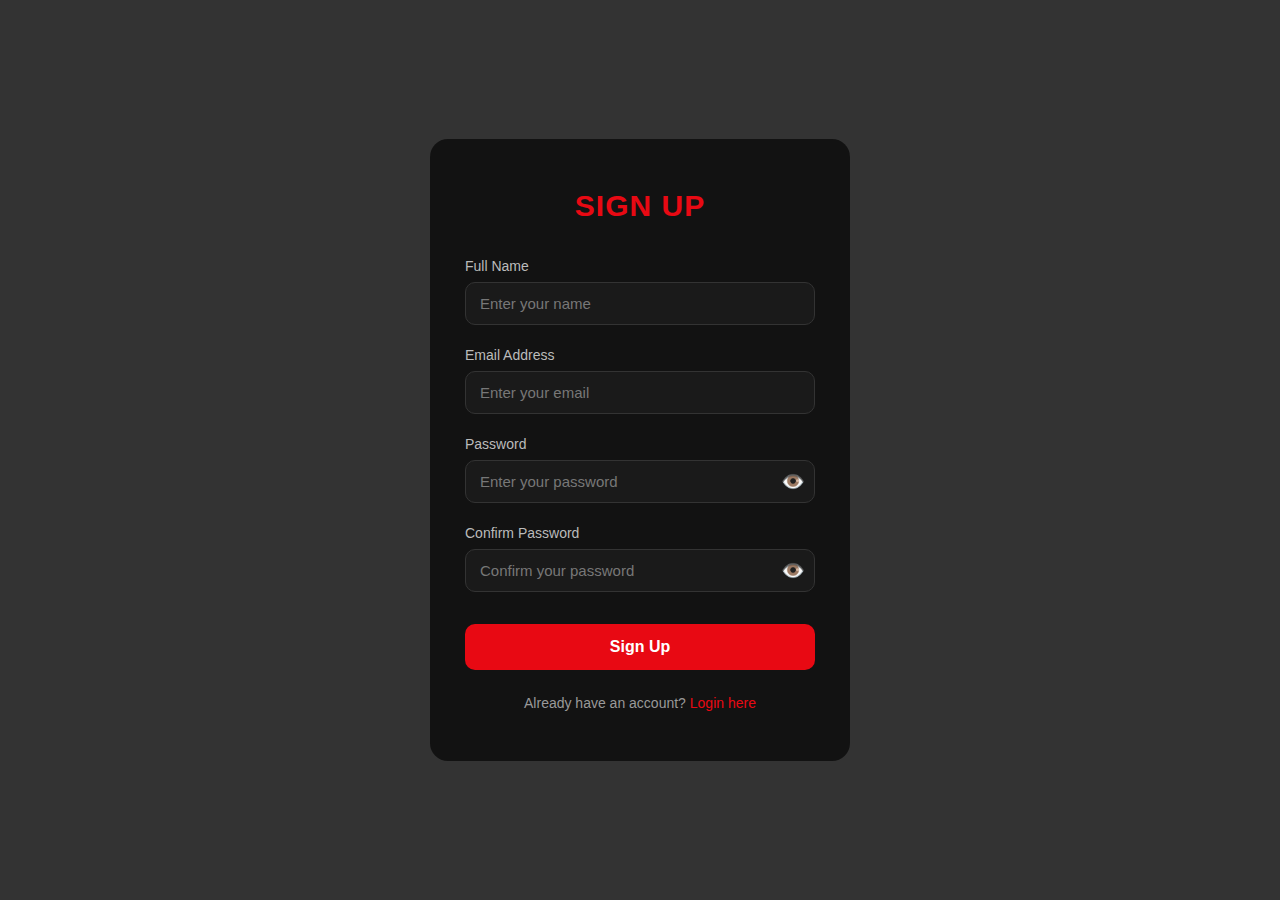
<file: index.html>
<!DOCTYPE html>
<html lang="en">
<head>
  <meta charset="UTF-8" />
  <meta name="viewport" content="width=device-width, initial-scale=1.0" />
  <title>Sign Up</title>
  <link rel="stylesheet" href="style.css" />
</head>
<body>
  <div class="container">
    <h2>Sign Up</h2>

    <form id="signup-form">
      <!-- Full Name -->
      <div class="form-group">
        <label for="name">Full Name</label>
        <input type="text" id="name" class="form-control" placeholder="Enter your name" required />
        <div class="error-message" id="name-error">Please enter a valid name (more than 2 characters).</div>
      </div>

      <!-- Email -->
      <div class="form-group">
        <label for="email">Email Address</label>
        <input type="email" id="email" class="form-control" placeholder="Enter your email" required />
        <div class="error-message" id="email-error">Please enter a valid email address.</div>
      </div>

      <!-- Password -->
      <div class="form-group password-wrapper">
        <label for="password">Password</label>
        <input type="password" id="password" class="form-control" placeholder="Enter your password" required />
        <span class="toggle-password" onclick="togglePasswordVisibility('password', this)">👁️</span>
        <div class="error-message" id="password-error">Password must be at least 6 characters long.</div>
      </div>

      <!-- Confirm Password -->
      <div class="form-group password-wrapper">
        <label for="confirm-password">Confirm Password</label>
        <input type="password" id="confirm-password" class="form-control" placeholder="Confirm your password" required />
        <span class="toggle-password" onclick="togglePasswordVisibility('confirm-password', this)">👁️</span>
        <div class="error-message" id="confirm-password-error">Passwords do not match.</div>
      </div>

      <button type="submit" class="form-control">Sign Up</button>

      <p>Already have an account? <a href="login.html">Login here</a></p>
    </form>
  </div>

  <script src="signup.js"></script>
</body>
</html>
</file>
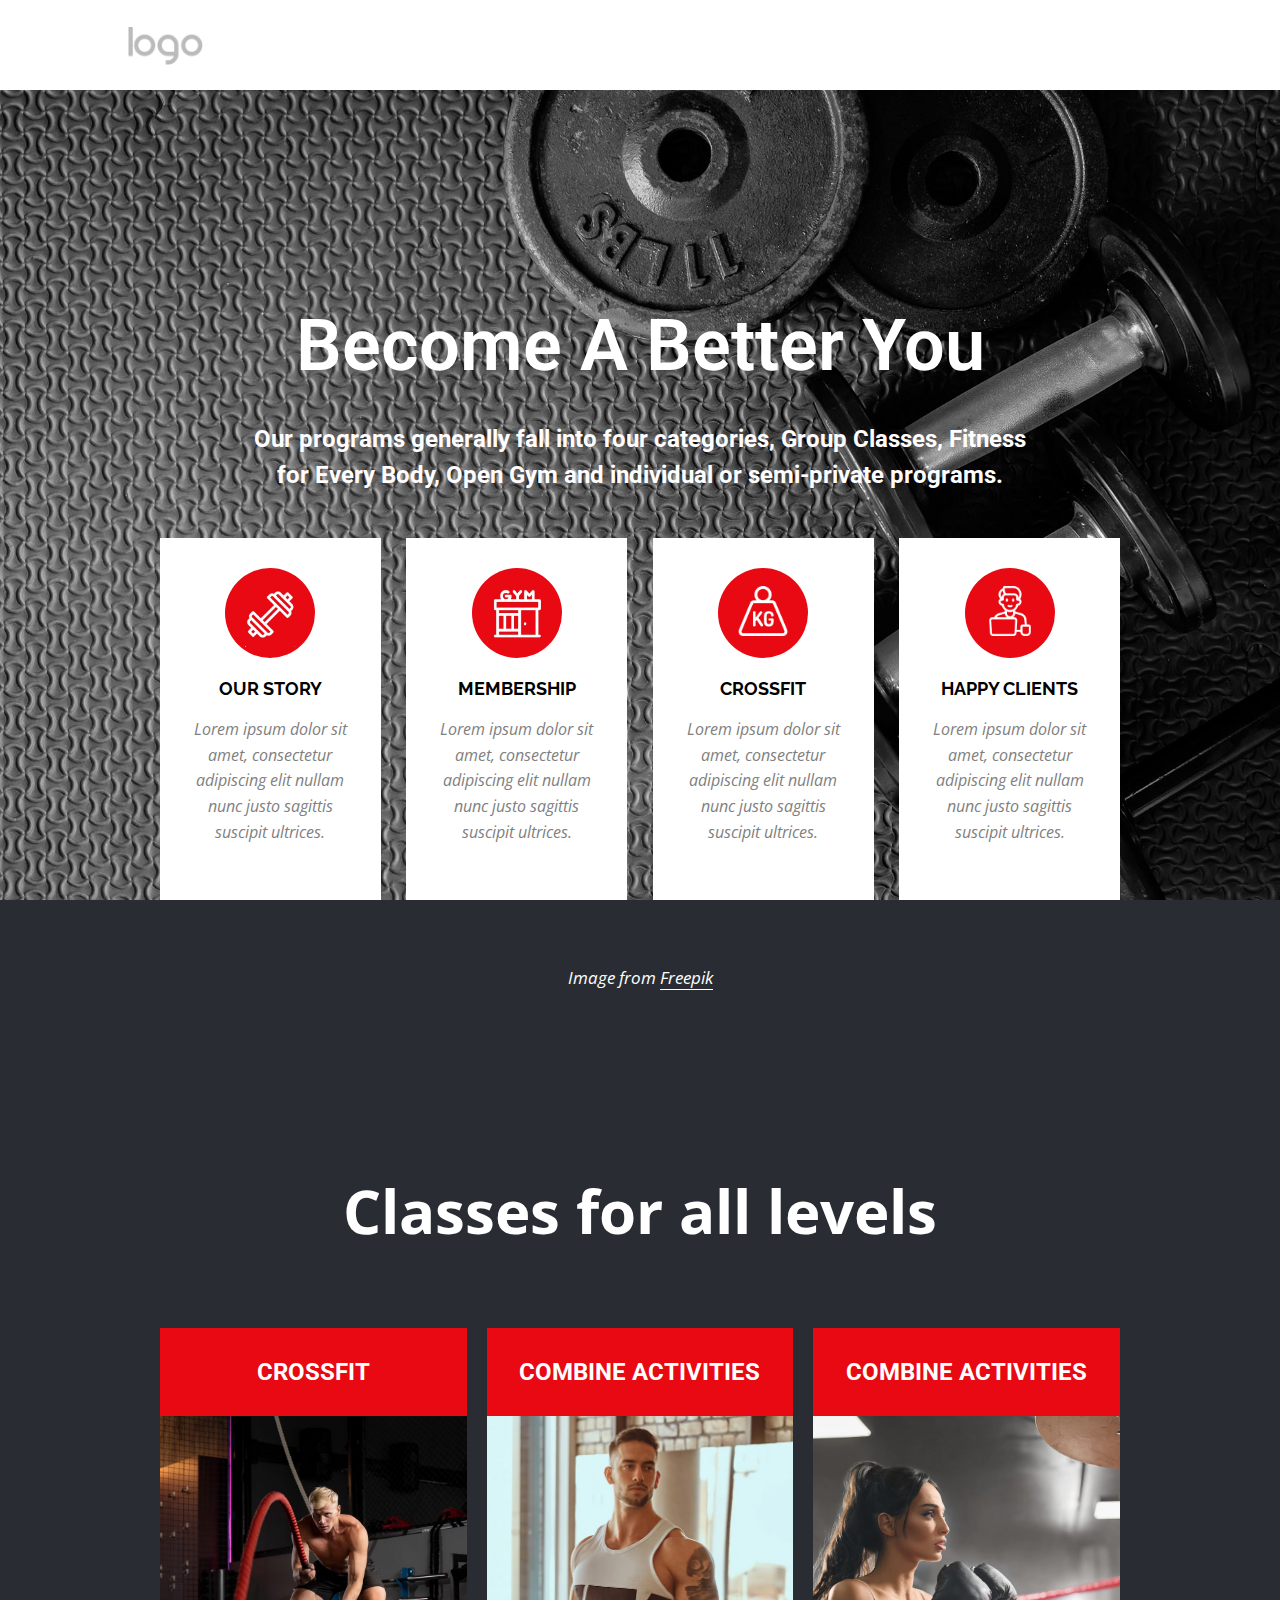
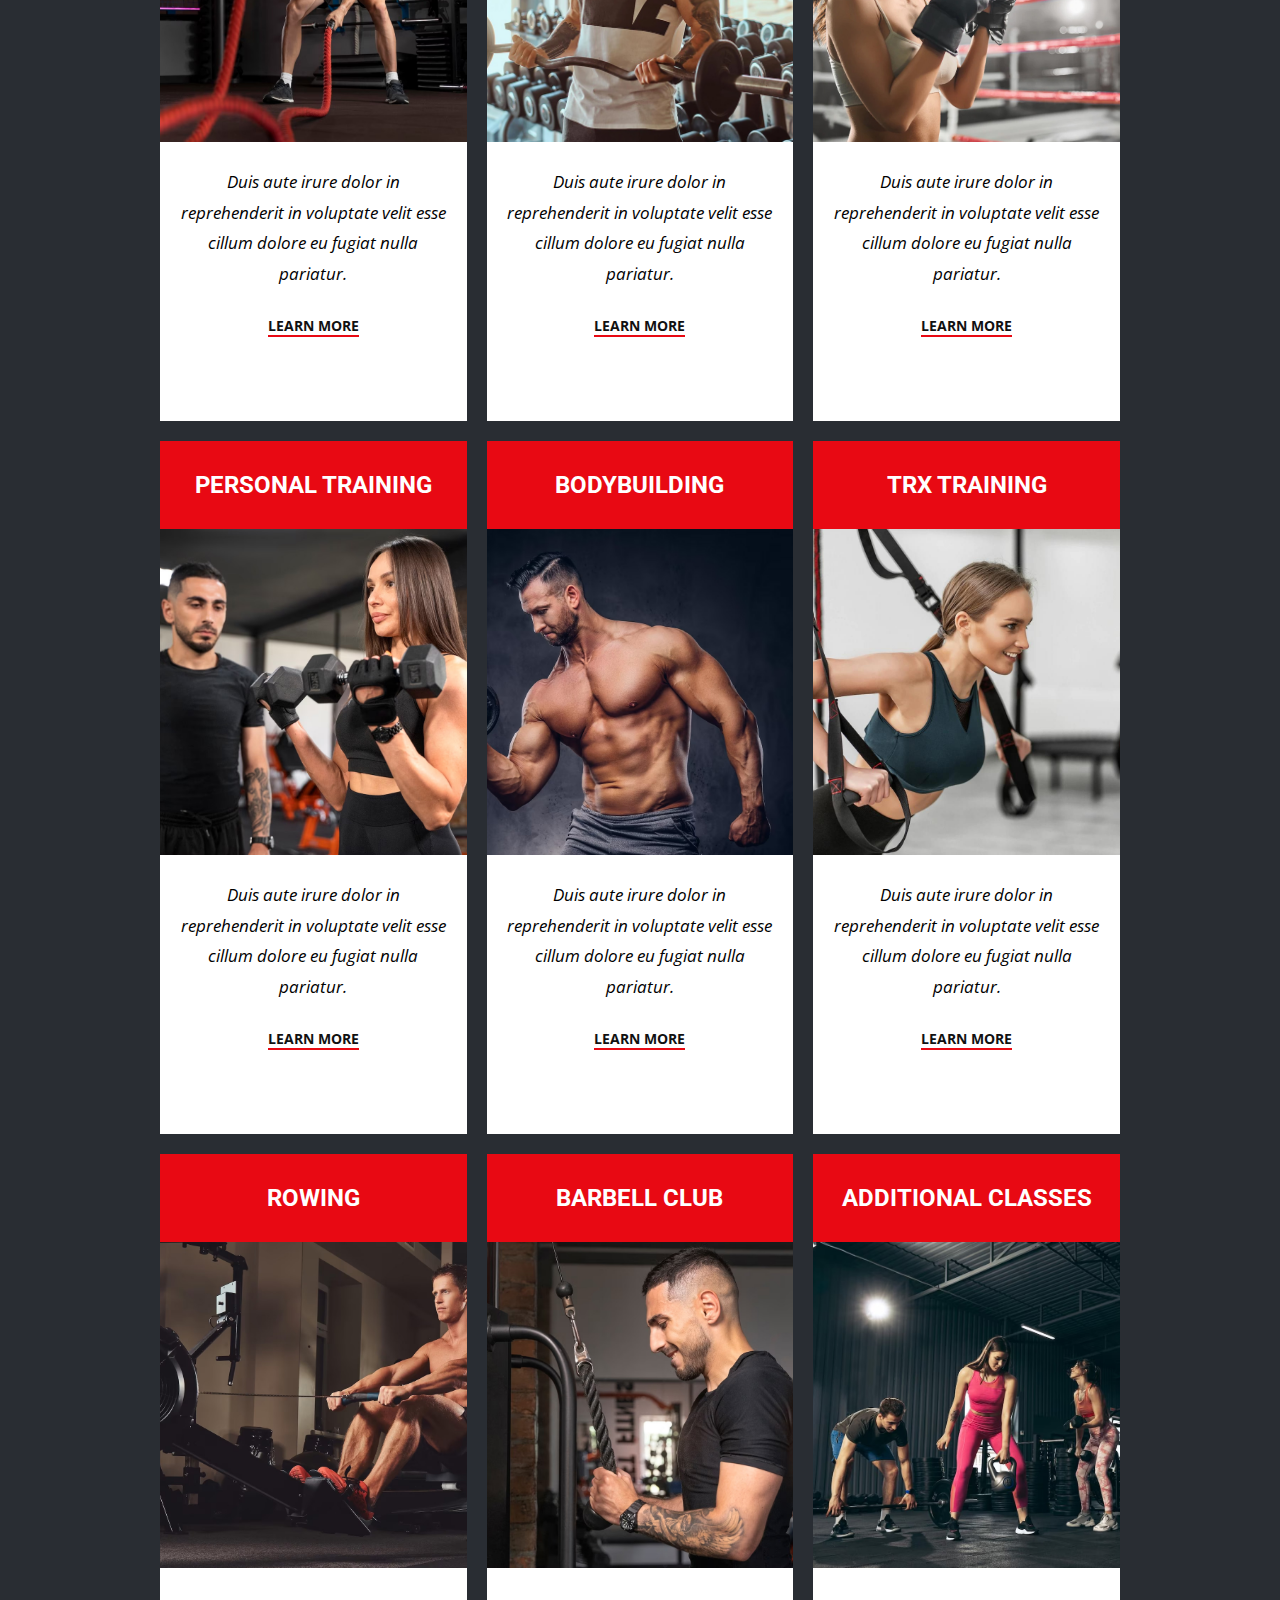
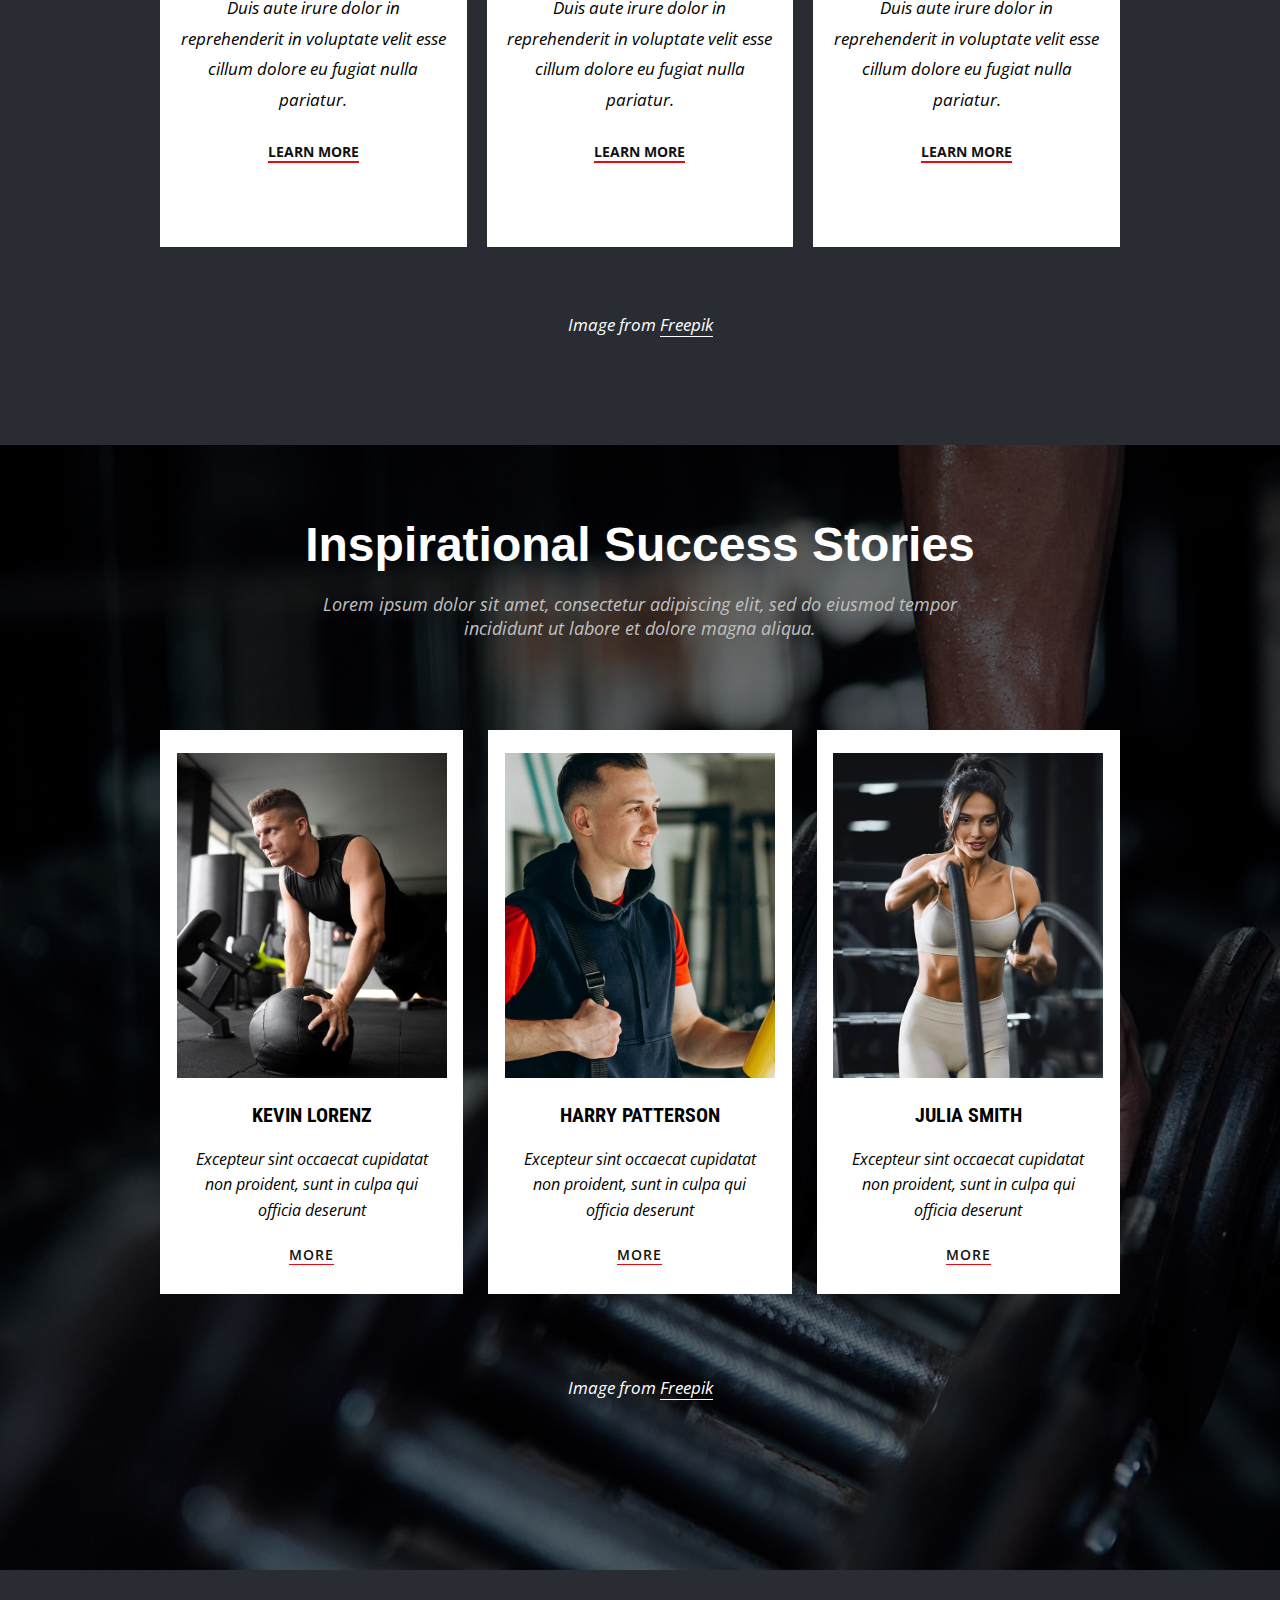
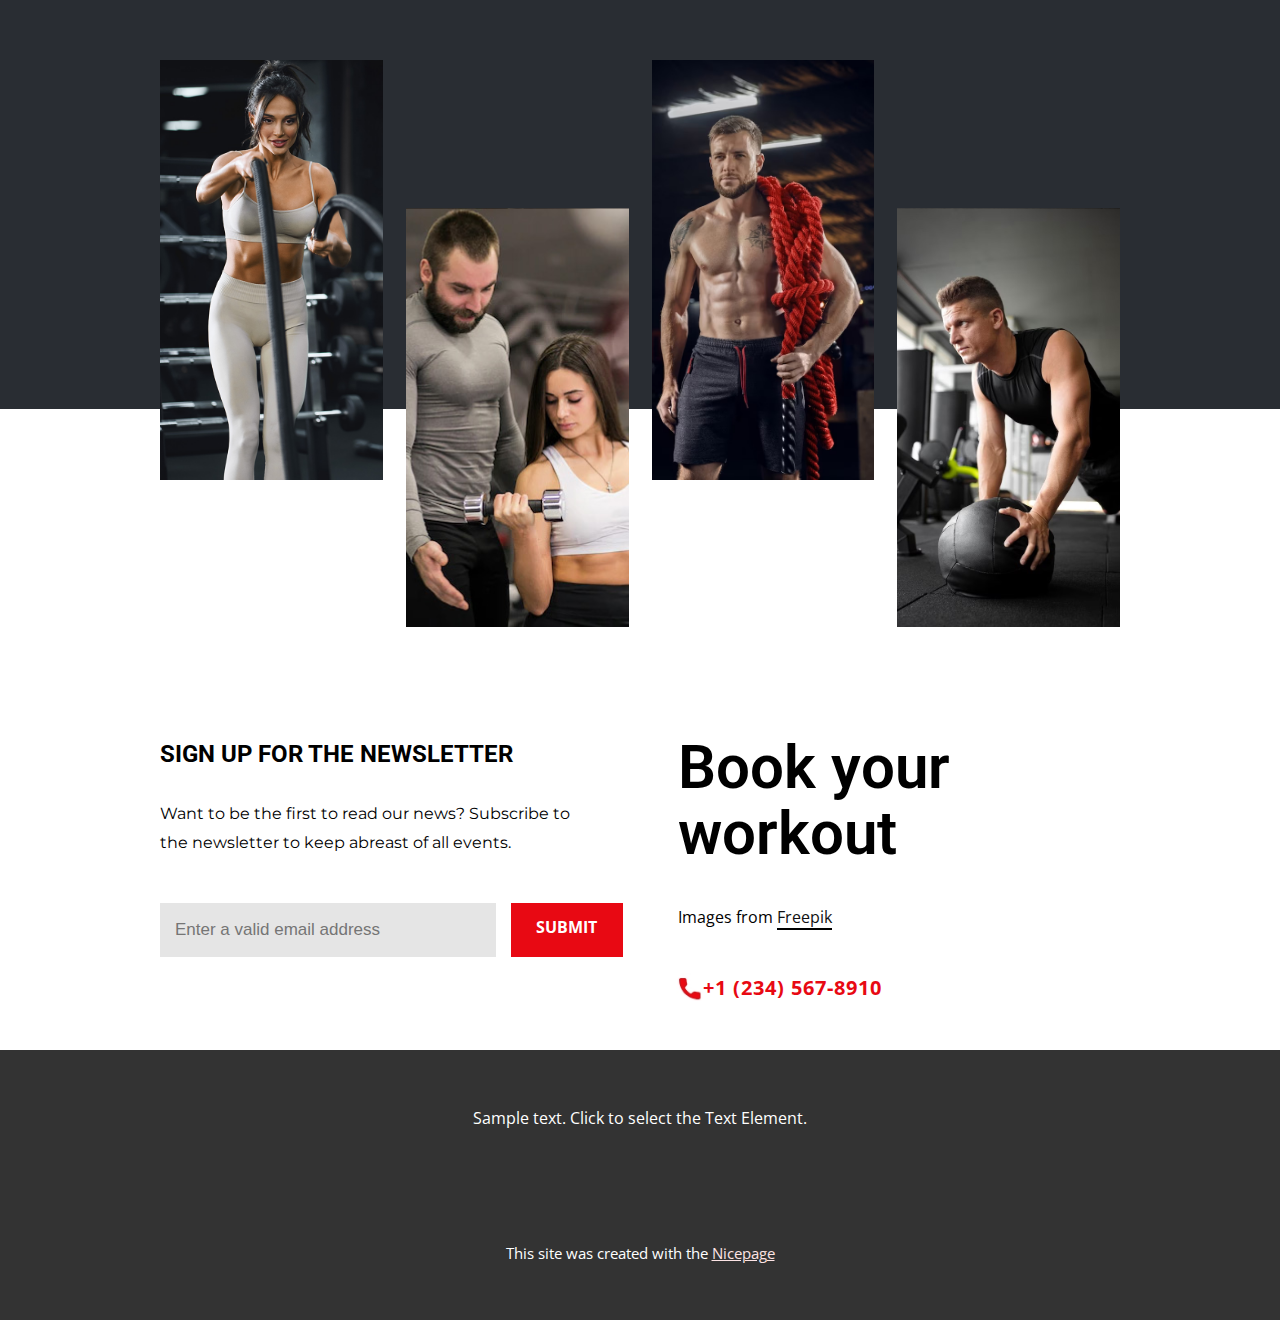
<file: home.html>
<!DOCTYPE html>
<html lang="en">
<head>
    <meta charset="UTF-8">
    <meta name="viewport" content="width=device-width, initial-scale=1.0">
    <title>Document</title>
    <link rel="stylesheet" href="index.css">
</head>
<body>
    <nav>
        <img src="imge/default-logo.png" alt="logo" width="75px" class="navim">
    </nav>
    <!-- section1 -->
    <section class="q">
        <img src="imge/er3-min.jpg" alt="logo" class="im">
        <div class="q1">
            <h1>Become A Better You</h1>
            <h5 class="qh5">Our programs generally fall into four categories, Group Classes, Fitness <br>
                for Every Body, Open Gym and individual or semi-private programs.
            </h5>
            <div class="q2">
                <div class="q3">
                    <div class="q31">
                        <div class="qi3"> <img src="imge/IMG_٢٠٢٤١٢١٩_٢١٥٣٥٢.jpg"></div>
                        <h4>Our Story</h4>
                        <p class="q3p">Lorem ipsum dolor sit amet, consectetur adipiscing elit nullam nunc justo sagittis suscipit ultrices.</p>
                    </div>
                    <div class="q32">
                        <div class="qi3"> <img src="imge/IMG_٢٠٢٤١٢١٩_٢١٥٣٢١.jpg" class="igem" ></div>
                        <h4>Membership</h4>
                        <p class="q3p">Lorem ipsum dolor sit amet, consectetur adipiscing elit nullam nunc justo sagittis suscipit ultrices.</p>
                    </div>
                    <div class="q33">
                        <div class="qi3"> <img src="imge/download (1).png" ></div> 
                        <h4>Crossfit</h4>
                        <p class="q3p">Lorem ipsum dolor sit amet, consectetur adipiscing elit nullam nunc justo sagittis suscipit ultrices.</p>
                    </div>
                    <div class="q34">
                        <div class="qi3"> <img src="imge/download (2).png" ></div>
                        <h4>Happy clients</h4>
                        <p class="q3p">Lorem ipsum dolor sit amet, consectetur adipiscing elit nullam nunc justo sagittis suscipit ultrices.</p>
                    </div>
                </div>
            </div>
            <p class="q4">Image from  <a class="qa4" href="#">Freepik</a></p>
        </div>
    </section>
    <!-- section2 -->
    <section class="w">
        <div class="w1">
            <h2 class="wh2">Classes for all levels</h2>
            <div class="w2">
                <div class="w3">
                    <div class="w31">
                        <h4 class="wh4">Crossfit</h4>
                        <img src="imge/346.jpg" alt="logo" class="imgw" >
                        <p class="wp">Duis aute irure dolor in reprehenderit in voluptate velit esse cillum dolore eu fugiat nulla pariatur.</p>
                        <a href="#" class="aw">Learn more</a>
                    </div>
                    <div class="w32">
                        <h4 class="wh4">Combine activities</h4>
                        <img src="imge/hhhh.jpg" alt="logo" class="imgw" >
                        <p class="wp">Duis aute irure dolor in reprehenderit in voluptate velit esse cillum dolore eu fugiat nulla pariatur.</p>
                        <a href="#" class="aw">Learn more</a>
                    </div>
                    <div class="w33">
                        <h4 class="wh4">Combine activities</h4>
                        <img src="imge/vvv.jpg" alt="logo" class="imgw">
                        <p class="wp">Duis aute irure dolor in reprehenderit in voluptate velit esse cillum dolore eu fugiat nulla pariatur.</p>
                        <a href="#" class="aw">Learn more</a>
                    </div>
                    <div class="w34">
                        <h4 class="wh4">Personal Training</h4>
                        <img src="imge/gh.jpg" alt="logo" class="imgw">
                        <p class="wp">Duis aute irure dolor in reprehenderit in voluptate velit esse cillum dolore eu fugiat nulla pariatur.</p>
                        <a href="#" class="aw">Learn more</a>
                    </div>
                    <div class="w35">
                        <h4 class="wh4">Bodybuilding</h4>
                        <img src="imge/tr.jpg" alt="logo" class="imgw">
                        <p class="wp">Duis aute irure dolor in reprehenderit in voluptate velit esse cillum dolore eu fugiat nulla pariatur.</p>
                        <a href="#" class="aw">Learn more</a>
                    </div>
                    <div class="w36">
                        <h4 class="wh4">Trx Training</h4>
                        <img src="imge/hhhh (1).jpg" alt="logo" class="imgw">
                        <p class="wp">Duis aute irure dolor in reprehenderit in voluptate velit esse cillum dolore eu fugiat nulla pariatur.</p>
                        <a href="#" class="aw">Learn more</a>
                    </div>
                    <div class="w37">
                        <h4 class="wh4">Rowing</h4>
                        <img src="imge/6.jpg" alt="logo" class="imgw">
                        <p class="wp">Duis aute irure dolor in reprehenderit in voluptate velit esse cillum dolore eu fugiat nulla pariatur.</p>
                        <a href="#" class="aw">Learn more</a>
                    </div>
                    <div class="w38">
                        <h4 class="wh4">Barbell Club</h4>
                        <img src="imge/577.jpg" alt="logo" class="imgw">
                        <p class="wp">Duis aute irure dolor in reprehenderit in voluptate velit esse cillum dolore eu fugiat nulla pariatur.</p>
                        <a href="#" class="aw">Learn more</a>
                    </div>
                    <div class="w39">
                        <h4 class="wh4">Additional Classes</h4>
                        <img src="imge/t4.jpg" alt="logo" class="imgw">
                        <p class="wp">Duis aute irure dolor in reprehenderit in voluptate velit esse cillum dolore eu fugiat nulla pariatur.</p>
                        <a href="#" class="aw">Learn more</a>
                    </div>

                </div>
                <p class="q4 w4">Image from  <a class=" wa4" href="#">Freepik</a></p>
            </div>
        </div>
    </section>
    <!-- section3 -->
    <section class="e">
        <div class="e1">
            <h2 class="he1">Inspirational Success Stories</h2>
            <p class="e2">Lorem ipsum dolor sit amet, consectetur adipiscing elit, 
            sed do eiusmod tempor incididunt ut labore et dolore magna aliqua.</p>
            <div class="ee3">
                <div class="e3 ">
                    <div class="e31">
                            <div class="e310">
                                <img src="imge/222.jpg" alt="photo" class="imge3">
                                <h4 class="h4e tran" >Kevin Lorenz</h4>
                            </div>
                            <p class="pe31  tran">Excepteur sint occaecat cupidatat non proident, sunt in culpa qui officia deserunt</p>
                            <a href="#" class="ea31 tran">more</a>
                    </div>
                    <div class="e32">
                        <div class="e310">
                            <img src="imge/58.jpg" alt="photo" class="imge3">
                            <h4 class="h4e tran">Harry Patterson</h4>
                        </div>
                            <p class="pe31 tran">Excepteur sint occaecat cupidatat non proident, sunt in culpa qui officia deserunt</p>
                            <a href="#" class="ea31 tran">more</a>
                    </div>
                    <div class="e33">
                        <div class="e310">
                            <img src="imge/64745322-c864-486f-a32f-adc405a416b2.jpg" alt="photo" class="imge3">
                            <h4 class="h4e tran">Julia Smith</h4>
                        </div>
                            <p class="pe31 tran">Excepteur sint occaecat cupidatat non proident, sunt in culpa qui officia deserunt</p>
                            <a href="#" class="ea31 tran">more</a>
                    </div>
                </div>
            </div>  
            <p class="q4 w4">Image from  <a class=" wa4" href="#">Freepik</a></p>
        </div>
    </section>
    <!-- section 4 -->
    <section class="r">
        <div class="r1">
            <div class="r10">
                <div class="r11"></div>
                <div class="r12"></div>
                <div class="r13"></div>
                <div class="r14"></div>
            </div>
        </div>
        <div class="r2">
        <div class="r20">
                <div class="r21">
                    <h4 class="hr4">Sign up for the newsletter</h4>
                    <p class="pr21">Want to be the first to read our news? Subscribe to the newsletter to keep abreast of all events. </p>
                    <div class="rdiv">
                        <form >
                            <input type="email" placeholder="Enter a valid email address" class="rinp" >
                            <a href="###" class="arf">Submit</a>
                        </form>
                    </div>
                </div>
                <div class="r22">
                    <div class="r220">
                        <h2 class="hr2">Book your workout</h2>
                        <p class="pr22">Images from <a href="#" class="ar22">Freepik</a></p>
                        <div class="r221">
                            <img src="imge/Screenshot_5-1-2025_202839_nicepage.com.jpeg" class="rim">
                            <a href="#" class="ar"> +1 (234) 567-8910</a>
                        </div>
                    </div>
                </div>
        </div>
        </div>
    </section>
    <footer>
        <p class="fot1">Sample text. Click to select the Text Element.</p>
        <p class="fot2"> This site was created with the <a href="#" class="afot">Nicepage</a></p>
    </footer>
</body>
</html>
</file>
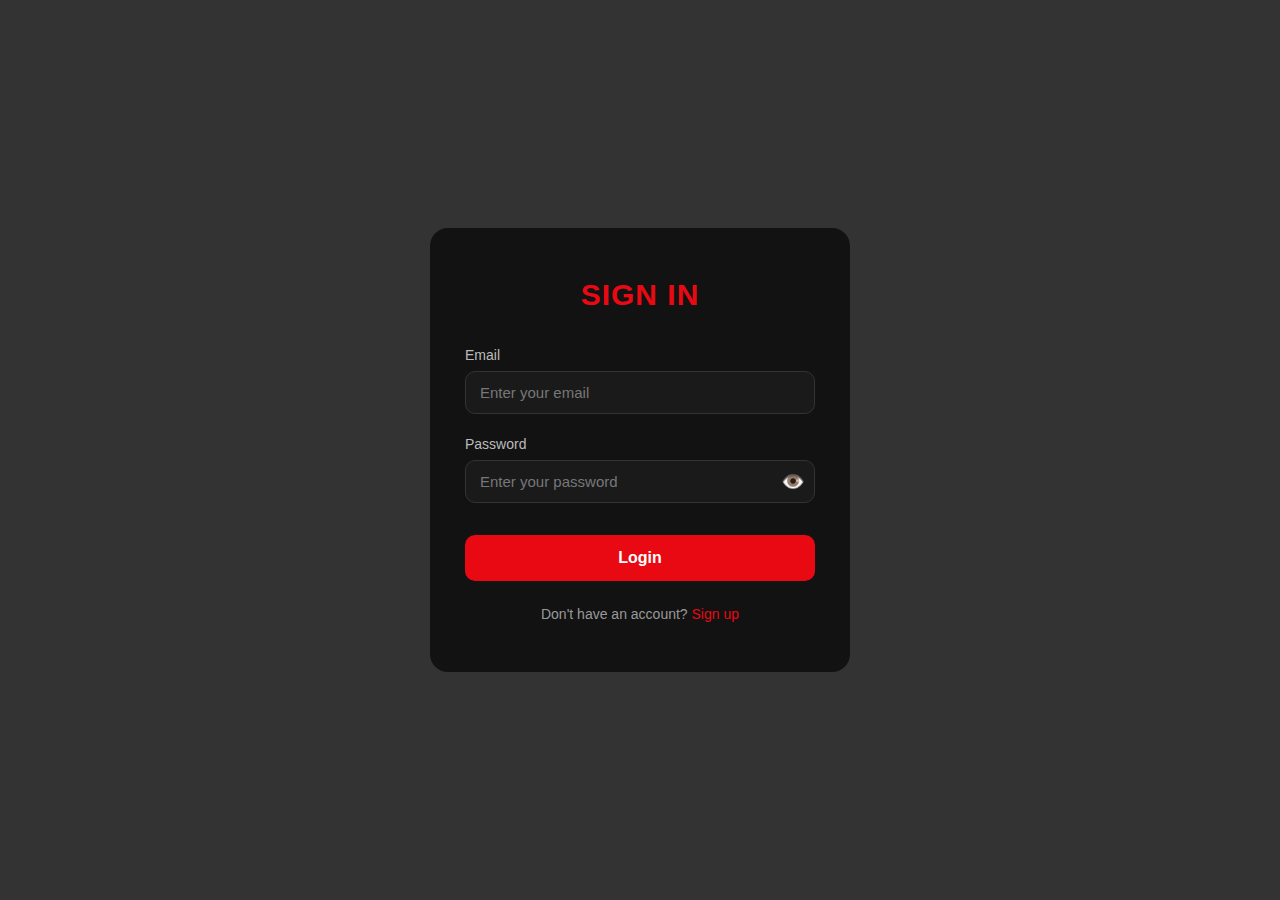
<file: login.html>
<!DOCTYPE html>
<html lang="en">
<head>
  <meta charset="UTF-8">
  <meta name="viewport" content="width=device-width, initial-scale=1">
  <title>Login</title>
  <link rel="stylesheet" href="style.css">
</head>
<body>

  <div class="login-container">
    <h2 class="form-heading">Sign In</h2>

    <form id="login-form">
      <div class="form-group">
        <label for="email">Email</label>
        <input type="email" id="email" class="form-control" placeholder="Enter your email" required>
        <div class="error-message" id="email-error">Please enter a valid email address.</div>
      </div>
        <div class="form-group password-wrapper">
          <label for="password">Password</label>
          <input type="password" id="password" class="form-control" placeholder="Enter your password" required />
          <span class="toggle-password" onclick="togglePasswordVisibility('password', this)">👁️</span>
          <div class="error-message" id="password-error">Password must be at least 6 characters long.</div>
        </div>
  
      <button type="submit">Login</button>
    </form>

    <p>Don't have an account? <a href="signup.html">Sign up</a></p>
  </div>

  <script src="login.js"></script>
</body>
</html>
</file>
<file: style.css>
* {
    margin: 0;
    padding: 0;
    box-sizing: border-box;
}

body {
    font-family: 'Segoe UI', sans-serif;
    background: linear-gradient(rgba(0, 0, 0, 0.8), rgba(0, 0, 0, 0.8)),
                url('https://images.unsplash.com/photo-1571019613454-1cb2f99b2d8b') no-repeat center center/cover;
    min-height: 100vh;
    display: flex;
    justify-content: center;
    align-items: center;
    color: white;
    padding: 20px;
}
  /* Form Container */
.container {
    background-color: rgba(17, 17, 17, 0.96);
    padding: 50px 35px;
    border-radius: 18px;
    width: 100%;
    max-width: 420px;
    transition: transform 0.3s ease;
}

  /* Title */
.container h2 {
    text-align: center;
    color: #e80913;
    margin-bottom: 35px;
    font-weight: 800;
    font-size: 30px;
    letter-spacing: 1px;
    text-transform: uppercase;
}

  /* Form Fields */
.form-group {
    margin-bottom: 22px;
    position: relative;
}

label {
    display: block;
    margin-bottom: 8px;
    color: #bbb;
    font-size: 14px;
    font-weight: 500;
}

input {
    width: 100%;
    padding: 12px 14px;
    background-color: #1a1a1a;
    border: 1px solid #333;
    border-radius: 10px;
    color: white;
    font-size: 15px;
    transition: all 0.3s ease;
}

input:focus {
    border-color: #e80913;
    background-color: #222;
    outline: none;
}

input::placeholder {
    color: #777;
}

/* Submit Button */
button {
    width: 100%;
    padding: 14px;
    background-color: #e80913;
    border: none;
    border-radius: 10px;
    color: white;
    font-size: 16px;
    font-weight: bold;
    cursor: pointer;
    margin-top: 10px;
    transition: background-color 0.3s ease, transform 0.2s ease;
}

button:hover {
    background-color: #b70710;
transform: translateY(-2px);
}

/* Form Footer */
p {
    text-align: center;
    margin-top: 25px;
    font-size: 14px;
color: #999;
}

a {
    color: #e80913;
    text-decoration: none;
}

a:hover {
    border-bottom: #e80913 1px solid;
}


/* Login Page Container */
.login-container {
    background-color: rgba(17, 17, 17, 0.96);
    padding: 50px 35px;
    border-radius: 18px;
    width: 100%;
    max-width: 420px;
    margin: auto;
    transition: transform 0.3s ease;
}

.login-container:hover {
    transform: scale(1.01);
}

  /* Heading */
.form-heading {
    text-align: center;
    color: #e80913;
    margin-bottom: 35px;
    font-weight: 800;
    font-size: 30px;
    letter-spacing: 1px;
    text-transform: uppercase;
}


input.valid {
    border: 2px solid green;
}

input.invalid {
    border: 2px solid red;
}

.error-message {
    color: red;
    font-size: 0.9rem;
    margin-top: 4px;
    display: none;
}

input.invalid + .error-message {
    display: block;
}


.password-wrapper {
    position: relative;
}

.toggle-password {
    position: absolute;
    top: 50%;
    right: 10px;
    /* transform: translateY(-50%); */
    cursor: pointer;
    font-size: 1.2rem;
    color: #888;
}
</file>
<file: index.css>
@import url('https://fonts.googleapis.com/css2?family=Playfair+Display:wght@700&family=Roboto:ital,wght@0,100;0,300;0,400;0,500;0,700;0,900;1,100;1,300;1,400;1,500;1,700;1,900&display=swap');
@import url('https://fonts.googleapis.com/css2?family=Playfair+Display:wght@700&family=Raleway:ital,wght@0,100..900;1,100..900&family=Roboto:ital,wght@0,100;0,300;0,400;0,500;0,700;0,900;1,100;1,300;1,400;1,500;1,700;1,900&display=swap');
@import url('https://fonts.googleapis.com/css2?family=Open+Sans:ital,wght@0,300..800;1,300..800&family=Playfair+Display:wght@700&family=Raleway:ital,wght@0,100..900;1,100..900&family=Roboto:ital,wght@0,100;0,300;0,400;0,500;0,700;0,900;1,100;1,300;1,400;1,500;1,700;1,900&display=swap');
@import url('https://fonts.googleapis.com/css2?family=Roboto+Condensed:ital,wght@0,100..900;1,100..900&display=swap');
@import url('https://fonts.googleapis.com/css2?family=Montserrat:ital,wght@0,100..900;1,100..900&display=swap');
*{
    margin: 0;
    padding: 0;
    box-sizing: border-box;
}
html{
    scroll-behavior: smooth;
}
body{
    font-family: 'Open Sans', sans-serif;
    overflow-x: hidden;
    scroll-behavior: smooth;
}
nav{
    height: 10vh;
    position: relative;
}
.navim{
    position: absolute;
    margin-left: 10%;
    margin-top: 3vh;
}
.q{
    height: 100vh;
    width: 100%;
    background-color: #292d33;
    position: relative;
}
.im{
    height: 90vh;
    width: 100% !important;
    object-fit: cover;
    filter: grayscale(100%);
    background-color: rgba(0, 0, 0, 0.5);
    animation-name: image;
    animation-duration: 1.5s;
}
@keyframes image{
    0% { transform: translateY(-100%); }
    100% { transform: translateY(0); }
}

.q1{
    position: absolute;
    width: 75%;
    top: 20%;
    right: 12.5%;
    left: 12.5%;
    text-align: center;
}
h1{
    color: white;
    font-size: 4.5rem;
    line-height: 1.1;
    font-family: "Roboto", sans-serif;
    font-weight: 600;
    margin-bottom: 4vh;
    animation-name: th1;
    animation-duration: 1.5s;
    animation-timing-function: ease-in-out;
}
@keyframes th1{
    0% { opacity: 0; 
    font-size: 25px;} 
    100% { opacity: 1; }
}
.qh5{
    color: rgb(255, 253, 253);
    line-height: 1.5;
    font-family: "Roboto", sans-serif;
    font-size: 1.5rem;
    animation-name: th5;
    animation-duration: 1.5s;
    animation-timing-function: ease-in-out;
}
@keyframes th5{
    0% { opacity: 0; 
    font-size: 14px;} 
    100% { opacity: 1; }
}

.q3{
    display: flex;
    justify-content: space-between;
    margin-top: 5vh;
    gap: 2vw;
    animation: qd3 2s ease-in-out forwards;
}
@keyframes qd3{
    0% { transform: translateY(100%); opacity: 0; }
    100% { transform: translateY(0); opacity: 1;}
}
.q31, .q32, .q33, .q34{
    background-color: white;
    height: 47vh;
    margin-top: 0vh;
    padding: 30px;
}
.qi3{
    background-color: #e80913;
    border-radius: 50%;
    width: 90px;
    height: 90px; 
    margin-left: auto;  
    margin-right: auto;
    margin-bottom: 20px;
    animation: slideFromRight 2s ease-in-out forwards;
}
@keyframes slideFromRight{
    0% { transform: translateX(100%) 
        rotate(180deg);
        opacity: 0; 
    } 
    100% { transform: translateX(0)
        rotate(0deg);
        opacity: 1;
    }
}
.q3 img{
    margin-top: 18px;
    width: 50px;
}
.igem{
    width: 60px !important;
}
.q3 h4{
    margin-top: 1vh;
    margin-bottom: 1.5vh;
    font-weight: 700;
    font-size: 1.125rem;
    font-family: "Raleway", sans-serif !important;
    text-transform: uppercase;
}
.q3p{
    font-style: italic;
    margin-top: 18px;
    margin-bottom: 0;
    color: #808080 ;
    font-family: 'Open Sans', sans-serif;
    line-height: 1.6;
    padding-bottom: 25px;
}  
.q4, .qa4, .wa4{
    text-align: center;
    margin-top: 7vh;
    color: white;
    font-style: italic;
    line-height: 1.8;
    font-size: 17px;
    text-decoration: none;
    animation-name: tq4;
    animation-duration: 3.8s;
    animation-timing-function: ease-in-out;
}
@keyframes tq4{
    0% { opacity: 0; 
    font-size: 14px;} 
    100% { opacity: 1; }
}

.qa4, .wa4{
    border-bottom: 1px white solid;
    
}
.qa4:hover{
    border: none;
    color: rgb(205, 204, 204);
}
@media(max-width:450px){
    .q{
        height: 285vh;
    }
    .im{
        height: 100vh;
    }
    .q1{
        width: 90%;
        top: 10%;
        right: 5%;
        left: 5%;
    }
    h1{
        font-size: 3.5rem;
        margin-bottom: 3vh;
    }
    .qh5{
        font-size: 1.3rem;
        line-height: 1.5;
    }
    .q3{
        display: block;
        margin-top: 5vh;
    }
    .q31, .q32, .q33, .q34{
        margin-bottom: 4vh;
        height: auto;
    }
}
@media (min-width:451px) and (max-width:650px){
    .q{
        height: 195vh;
    }
    .im{
        height: 90vh;
    }
    .q1{
        width: 85%;
        top: 10%;
        right: 7.5%;
        left: 7.5%;
    }
    h1{
        font-size: 3.5rem;
    }
    .qh5{
        font-size: 1.5rem;
    }
    .q3{
        display: flex;
        flex-wrap: wrap;
        justify-content: space-between;
        margin-top: 3vh;
        gap: 3vw;
    }
    .q31, .q32, .q33, .q34{

        background-color: white;
        height: auto;
        
        flex-basis: 48%;
    }
}
@media (min-width:651px) and (max-width:850px){
    .q{
        height: 190vh;
    }
    .im{
            height: 90vh;
        }
        .q1{
        
            width: 85%;
        top: 10%;
        right: 7.5%;
        left: 7.5%;
        }
        h1{
            font-size: 3.5rem;
        }
        .qh5{
            font-size: 1.5rem;
        }
        .q3{
        display: flex;
        flex-wrap: wrap;
        justify-content: space-between;
            margin-top: 3vh;
            gap: 3vw;
        }
        .q31, .q32, .q33, .q34{
            background-color: white;
        height: auto;
        
        flex-basis: 48%;
        }
}
@media (min-width:851px) and (max-width:1050px){
    .q{
        height: 120vh;
        
    }
    h1{
        font-size: 4.4rem;
    }
    .qh5{

        font-size: 1.4rem;
    }
    .q31, .q32, .q33, .q34{
        height: auto;
    }
    .q1{
        
        width: 85%;
        top: 10%;
        right: 7.5%;
        left: 7.5%;
    }
    .im{
        height: 80vh;
    }
    }
    @media (min-width:1051px) {
    .q{
        height: 120vh;
        
    }
    .q31, .q32, .q33, .q34{
        height: auto;
    }

}
/*section2*/
.w{
    height: 275vh;
    width: 100%;
    background-color: #292d33;
    position: relative;

}

.w1{
    position: absolute;
    width: 75%;
    right: 12.5%;
    left: 12.5%;
    text-align: center;
    height: 100%;
    display: flex;
    flex-direction: column;
    flex-shrink: 0;
}
.wh2{
    color: white;
    font-size: 3.75rem;
    margin: 60px auto 0;
    padding-top: 60px;
    animation: th2 1.5s ease-in-out forwards;
}
@keyframes th2{
    0% { opacity: 0; 
    font-size: 14px;} 
    100% { opacity: 1; }
}
.w2{
    display: flex;
    flex-direction: column;
    flex-shrink: 0;
    height: 88%;
    margin: 6% 0 0 0;
}
.w3{
    display: grid;
    grid-template-columns: repeat(3, 1fr);
    grid-template-rows: repeat(3, 1fr);
    gap: 20px;
    text-align: center;
    animation: wd3 2s ease-in-out forwards;
}
@keyframes wd3{
    0% { transform: translateY(10%);
        opacity: 0;
    }
    100% { transform: translateY(0); 
        opacity: 1;
    }
}
.w31, .w32, .w33, .w34, .w35, .w36, .w37,.w38 ,.w39{
    background-color: #ffffff;
    height: auto;
    height: 73vh;
}
.imgw{
    height: 47%;
    width: 100%;
    object-fit: cover;
}
.wh4{
    font-weight: 700;
    font-size: 1.5rem;
    margin: 0 auto;
    word-wrap: break-word;
    text-transform: uppercase;
    line-height: 1.2;
    font-family: "Roboto", sans-serif;
    color: #ffffff;
    background-color: #e80913 !important;
    padding:  30px;
}
.wp{
    font-style: italic;
    line-height: 1.8;
    word-wrap: break-word;
    padding: 25px 20px;
    margin-top: -5px;
    font-size: 17px;
}
.aw{
    color: #111111 !important;
    text-transform: uppercase;
    font-size: 0.875rem;
    font-weight: 700;
    text-decoration: none;
    border-bottom: 2px solid #e80913;
    margin-top: 5px;
}
.aw:hover{
    color: #f1c50e !important;
}
.wa4:hover{
    border-color: #e80913 !important;
}
.wa4:hover{
    border-color: #e80913;
    color: rgb(205, 204, 204);
}
@media(max-width:450px){
    .w{
        height: 785vh;
    }
    .w1{
        width: 90%;
        right: 5%;
        left: 5%;
    }
    .wh2{
        font-size: 2.9rem;
        margin: 30px auto 0;
        padding-top: 15px;
        margin-bottom: 5vh;
        margin-top: -10vh;
    }
    .w2{
        height: 88%;
        margin: 6% 0 0 0;
    }
    .w3{
        grid-template-columns: repeat(1, 1fr);
        grid-template-rows: repeat(9, 1fr);
        gap: 25px;
    }
    .w31, .w32, .w33, .w34, .w35, .w36, .w37,.w38 ,.w39{
        height: 80vh;
    }
}
@media (min-width:451px) and (max-width:650px){
    .w{
    height: 675vh;
    }
    .w1{
    width: 90%;
    right: 5%;
    left: 5%;
    }
    .wh2{
        font-size: 3.5rem;
    margin: 30px auto 0;
        padding-top: 15px;
    margin-bottom: 5vh;
    margin-top: 0vh;
    }
    .w3{
    grid-template-columns: repeat(1, 1fr);
    grid-template-rows: repeat(9, 1fr);
    gap: 25px;
    }
    .w31, .w32, .w33, .w34, .w35, .w36, .w37,.w38 ,.w39{
    height: 67vh;

    }
}
@media (min-width:651px) and (max-width:850px){
    .w{
    height: 383vh;
    }
    .w1{
    width: 85%;
    right: 7.5%;
    left: 7.5%;
    }
    .wh2{
        font-size: 3.65rem;
        margin: 30px auto 0;
        padding-top: 0;
    margin-bottom: 2vh;
    margin-top: -35vh;
    }
    .w3{
    grid-template-columns: repeat(2, 1fr);
    grid-template-rows: repeat(5, 1fr);
    gap: 25px;
    }
    .w31, .w32, .w33, .w34, .w35, .w36, .w37,.w38 ,.w39{
    height: 73.5vh;
    }
    .wh4{
    padding:  30px 0;
    font-size: 1.125rem;
}
}
@media (min-width:851px) and (max-width:1050px){
    .w{
    height: 290vh;
    }
    .w1{
    width: 85%;
    right: 7.5%;
    left: 7.5%;
    }
    .wh2{
        font-size: 3.65rem;
        margin: 30px auto 0;
        padding-top: 0;
    margin-bottom: 2vh;
    margin-top: 0vh;
    }
    .w3{
    grid-template-columns: repeat(3, 1fr);
    grid-template-rows: repeat(3, 1fr);
    gap: 20px;
    }
    .w31, .w32, .w33, .w34, .w35, .w36, .w37,.w38 ,.w39{
    height: 82vh;
    }
    .wh4{
    padding:  30px 0;
    font-size: 1rem;
}
}
@media (min-width:1051px) {
    .w{
    height: 275vh;
    }
    .w1{
    width: 75%;
    right: 12.5%;
    left: 12.5%;
    }
    .wh2{
        font-size: 3.75rem;
        margin: 30px auto 0;
        padding-top: 0;
    margin-bottom: 2vh;
    margin-top: 0vh;
    }
    .w3{
    grid-template-columns: repeat(3, 1fr);
    grid-template-rows: repeat(3, 1fr);
    gap: 20px;
    }
    .w31, .w32, .w33, .w34, .w35, .w36, .w37,.w38 ,.w39{
    height: 77vh;
    }
    .wh4{
    padding:  30px 0;
}
}
/*section3*/
.e{
    height: 125vh;
    width: 100%;
    background-image: linear-gradient(0deg, rgba(0, 0, 0, 0.55), rgba(0, 0, 0, 0.55)),
        url(imge/erer-min.jpg);
    background-position: center;
    position: relative;
    background-size: cover;
    text-align: center;
}
.e1{
    position: absolute;
    width: 75%;
    right: 12.5%;
    left: 12.5%;
    height: 100%;
    display: flex;
    flex-direction: column;
    flex-shrink: 0;
}
.he1{
    font-size: 3rem;
    font-weight: 700;
    color: #ffffff;
    margin-top: 8vh;
    font-family:" Roboto", sans-serif;
    animation: he1 2s ease-in-out forwards;
}
@keyframes he1{
    0% { opacity: 0; 
    font-size: 17px;} 
    100% { opacity: 1; }
}
.e2{
    width: 659px;
    font-size: 1.125rem;
    font-style: italic;
    margin: 20px auto 0;
    color: #c0c0c0 !important;
    margin-bottom: 10vh;
    animation: e2 2s ease-in-out forwards;
}
@keyframes e2{
    0% { opacity: 0; 
    font-size: 7px;} 
    100% { opacity: 1; }
}
.ee3{
    display: flex;
    flex-direction: row;
    flex-wrap: wrap;
    width: 100%;
    margin-left: auto;
    margin-left: auto;
}

.e3{

    display: grid;
    grid-template-columns: repeat(3, 1fr);
    gap: 25px;
    width: calc(100%-50px);
    height: 105%;
    animation: e3 2s ease-in-out forwards;

}
@keyframes e3{
    0% { transform: translateY(100%); opacity: 0; }
    100% { transform: translateY(0); opacity: 1;}
}
.e31, .e32, .e33{
    background-color: #ffffff;
    height: auto;
    width: 100%;
    margin-bottom: 5vh;
}
.imge3{
    margin-top: 2.5vh;
    width: 89%;
    height: 325px;
    object-fit: cover;
}
.h4e{
    font-weight: 700;
    /*   transition: transform 0.5s ease-in-out;*/
    font-size: 1.25rem;
    margin: 20px 0 0;
    font-family: 'Roboto Condensed', sans-serif !important;
    text-transform: uppercase;
}
/*.h4e:hover{
transform: translateY(-5px);
}*/
.pe31{
    font-style: italic;
    /*  transition: transform 0.5s ease-in-out;*/
    margin: 20px 0 0;
    word-wrap: break-word;
    padding: 0 30px;
    line-height: 1.6;
    margin-bottom: 20px;
}
/*.pe31:hover{
transform: translateY(-5px);
}*/
.ea31{
    font-size: 0.875rem;
    letter-spacing: 1px;
    text-transform: uppercase;
    font-weight: 600;
    /* transition: transform 0.5s ease-in-out;*/
    text-decoration: none;
    color: #111111 !important;
    border-bottom: 1.7px solid #e80913;

}
.tran{
    transition: transform 0.5s ease-in-out;
}
.tran:hover{
    transform: translateY(-5px);
}
.ea31:hover{
    border-bottom-color: black;
}
@media(max-width:450px){
    .e{
        height: 300vh;
    }
    .e1{
        width: 90%;
        right: 5%;
        left: 5%;
        height: 100%;
    }
    .he1{
        font-size: 2rem;
    }
    .e2{
        width: 80%;
        font-size: 1rem;
    }
    .ee3{
        flex-direction: column;
    }

    .e3{
        
        display: grid;
        grid-template-columns: repeat(1, 1fr);
        gap: 15px;
    }
    .e31, .e32, .e33{
        margin-bottom: 0vh;
        height: 100%;
        margin-bottom: 5vh;
    }

}
@media (min-width:451px) and (max-width:650px){
    .e{
        height: 213vh;
    }
    .e1{
        width: 90%;
        right: 5%;
        left: 5%;
        height: 100%;
    }
    .he1{
        font-size: 2.125rem;
    }
    .e2{
        width: 80%;
        font-size: 1rem;
    }
    .ee3{
        flex-direction: column;
    }

    .e3{
        
        display: grid;
        grid-template-columns: repeat(2, 1fr);
        gap: 15px;
    }
    .e31, .e32, .e33{
        margin-bottom: 0vh;
        height: 100%;
        margin-bottom: 5vh;
    }
    .pe31{

        padding: 0 10px;
        line-height: 1.6;
        margin-bottom: 20px;
    }
}
@media (min-width:651px) and (max-width:850px){
    .e{
        height: 200vh;
    }
    .e1{
        width: 85%;
        right: 7.5%;
        left: 7.5%;
    }
    .he1{
        font-size: 2.5rem;
    }
    .e2{
        width: 80%;
        font-size: 1.1rem;
    }
    .ee3{
        flex-direction: column;
    }

    .e3{
        
        display: grid;
        grid-template-columns: repeat(2, 1fr);
        gap: 15px;
    }
    .e31, .e32, .e33{
        margin-bottom: 0vh;
        height: 100%;
        margin-bottom: 5vh;
    }
    .pe31{

        padding: 0 10px;
        line-height: 1.6;
        margin-bottom: 20px;
    }
}
@media (min-width:851px) and (max-width:1050px){
    .e{
        height: 125vh;
    }
    .e1{
        width: 85%;
        right: 7.5%;
        left: 7.5%;
    }
    .he1{
        font-size: 2.75rem;
    }
    .e2{
        width: 80%;
        font-size: 1.125rem;
    }
    .ee3{
        flex-direction: row;
    }

    .e3{
        
        display: grid;
        grid-template-columns: repeat(3, 1fr);
        gap: 15px;
    }
    .e31, .e32, .e33{
        margin-bottom: 0vh;
        height: 100%;
        margin-bottom: 0vh;
    }
    .pe31{

        padding: 0 15px;
        line-height: 1.6;
        margin-bottom: 20px;
    }
}

/* section4*/

.r{
    height: 120vh;
    width: 100%;
    position: relative;
}
.r1{
    height: 65vh;
    width: 100%;
    background: linear-gradient(to bottom , #292d33 75%, white 25% );
    position: relative;
} 
.r10{
    width: 75%;
    right: 12.5%;
    left: 12.5%;
    height: 97%;
    position: absolute;
    margin: 0 auto;
    display: grid;
    margin-top: 10vh;
    gap: 23px;
    grid-template-areas:
        " pic1 . pic3 ." 
        " pic1 pic2 pic3 pic4"
        " pic1 pic2 pic3 pic4"
        ". pic2 . pic4"
        ;
}
.r11, .r12, .r13, .r14{
    background-position: center;
    background-size: cover;
}
.r11{
    grid-area: pic1;
    background-image: url(imge/64745322-c864-486f-a32f-adc405a416b2\ \(1\).jpg);
    animation-name: pic1;
    animation-duration: 2s;
}
.r12{
    grid-area: pic2;
    background-image: url(imge/sd3.jpg);
    animation-name: pic2;
    animation-duration: 2s;
}
.r13{
    grid-area:pic3 ; 
    background-image: url(imge/02.jpg);
    animation-name: pic1;
    animation-duration: 2s;
}
.r14{
    grid-area: pic4;
    background-image: url(imge/222.jpg);
    animation-name: pic2;
    animation-duration: 2s;
}
@keyframes pic1{
    0%{
        transform: translateY(-100%);
    }
    100%{
        transform: translateY(0);
    }
}
@keyframes pic2{
    0%{
        transform: translateY(30%);
    }
    100%{
        transform: translateY(0);
    }
}
.r2{
    height: 45vh;
    margin-top: 20vh;
    animation-name: r2;
    animation-duration: 2s;
}
@keyframes r2{
    0%{
        transform: scale(0.3);
    }
    100%{
        transform: scale(1);
    }
}
.r20{
    width: 75%;
    right: 12.5%;
    left: 12.5%;
    height: 45vh;
    position: absolute;
    margin: 0 auto;
    display: grid;
    grid-template-columns: repeat(2, 1fr);
    gap: 35px;
}
.r21{
    position: relative;
}
.hr4{
    word-wrap: break-word;
    font-weight: 700;
    text-transform: uppercase;
    font-size: 1.5rem;
    line-height: 1.6;
    font-family: "Roboto", sans-serif;
    margin-bottom: 3vh;
}
.pr21{
    width: 90%;
    font-family: "Montserrat", sans-serif !important;
    line-height: 1.8;
    font-weight: 400;
    margin-bottom: 5vh;
}
.rdiv form{
    display: grid;
    grid-template-columns: 3fr 1fr;
    gap: 15px;
    height: 6vh;

}
.rinp{
    background-color: #e5e5e5;
    border:#e5e5e5 ;
}
.rinp:focus{
    border: none; outline: none;
}
[placeholder]{
    padding-left: 15px;
    font-size: 17px;
}
.arf{
    color: #ffffff ;
    background-color: #e80913;
    text-decoration: none;
    text-align: center;
    padding-top:1.5vh ;
    text-transform: uppercase;
    font-weight: 700;
}
.arf:hover{
    background-color: #000;
}
.r22{
    position: relative;
}
.r220{
    margin-left: 20px;
}
.hr2{
    font-size: 3.75rem;
    line-height: 1.1;
    font-weight:600;
    font-family: "Roboto", sans-serif;
    margin-bottom: 4vh;
}
.pr22{
    line-height: 1.8;
    font-style: 17px;
}
.ar22{
    color: #111111;
    text-decoration: none;
    border-bottom: 2px solid black;
}
.r221{
display: flex; 
align-items: center;
margin-top:4vh ;
}
.rim{
width: 40px;
margin-left: -15px;
margin-top: 5px;
}
.ar{
color: #e80913 !important;
text-decoration: none;
font-weight: 700;
font-size: 1.25rem;
letter-spacing: 1px;
}
.ar:hover{
color: #f1c50e !important;
}
@media(max-width:450px){
.r{
    height: 345vh;
}
.r1{
    width: 100%;
    height: 250vh;
    background: linear-gradient(to bottom , #292d33 20%, white 0%);
} 
.r10{
    width: 90%;
    right: 5%;
    left: 5%;
    grid-template-areas:
        " pic1" 
        "  pic2 "
        "  pic3 "
        " pic4"
        ;
}
.r2{
    height: 40vh;
    margin-top: 15vh;
}

.r20{
    width: 90%;
    right: 5%;
    left: 5%;
    height: 18%;
    grid-template-columns: repeat(1, 1fr);
    gap: 5vh;
}
.hr2{
    font-size: 2rem;
}

}
@media (min-width:451px) and (max-width:650px){
.r{
    height: 400vh;
}
.r1{
    width: 100%;
    height: 310vh;
    background: linear-gradient(to bottom , #292d33 20%, white 0%);
} 
.r11{
    background-position: 50% 10%;
}
.r10{
    width: 90%;
    right: 5%;
    left: 5%;
    grid-template-areas:
        " pic1" 
        "  pic2 "
        "  pic3 "
        " pic4"
        ;
}
.r2{
    height: 40vh;
    margin-top: 15vh;
}

.r20{
    width: 90%;
    right: 5%;
    left: 5%;
    height: 18%;
    grid-template-columns: repeat(1, 1fr);
    gap: 5vh;
}
.hr2{
    font-size: 2.5rem;
}

}
@media (min-width:651px) and (max-width:850px){
.r{
    height: 300vh;
}
.r1{
    height: 60%;
    background: linear-gradient(to bottom , #292d33 20%, white 0%);
} 
.r10{
    width: 85%;
    right: 7.5%;
    left: 7.5%;
    height: 97%;
    position: absolute;
    margin-top: 10vh;
    gap: 23px;
    grid-template-areas:
        " pic1 ." 
        " pic1 pic2 "
        " pic1 pic2 "
        ". pic2 "
        "pic3 ."
        "pic3 pic4"
        "pic3 pic4"
        ". pic4"
        ;
}

.r2{
    height: 40%;
    margin-top: 20vh;
}

.r20{
    width: 85%;
    right: 7.5%;
    left: 7.5%;
    height: 30%;
    grid-template-columns: repeat(1, 1fr);
    
}


.pr21{
    width: 80%;
    
    margin-bottom: 0vh;
}
.rdiv form{
    display: grid;
    grid-template-rows: 1fr 1fr;
    grid-template-columns: 1fr;
    gap: 25px;
    height: 18vh;
    margin-top: 5vh;
}
.arf{
    padding-top:1.7vh ;
}

.r220{
    margin-left: 0px;
}

}
@media (min-width:851px) and (max-width:1050px){
    .r{
        height: 140vh;
    }
    .r10, .r20{
        width: 85%;
        right: 7.5%;
        left: 7.5%;
    }
}
footer{
    color: #ffffff;
    background-color: #333333;
    display: flex;
    height: 30vh;
    width: 100%;
    align-items: center;
    justify-content: space-around;
    flex-direction: column;
}
.fot2{
    font-size: 15px;
}
.afot{
    color: #fde4e5;
    font-size: 14.5px;
}
.afot:hover{
    color: #a1a1a1;
    text-decoration: none;
}
</file>
